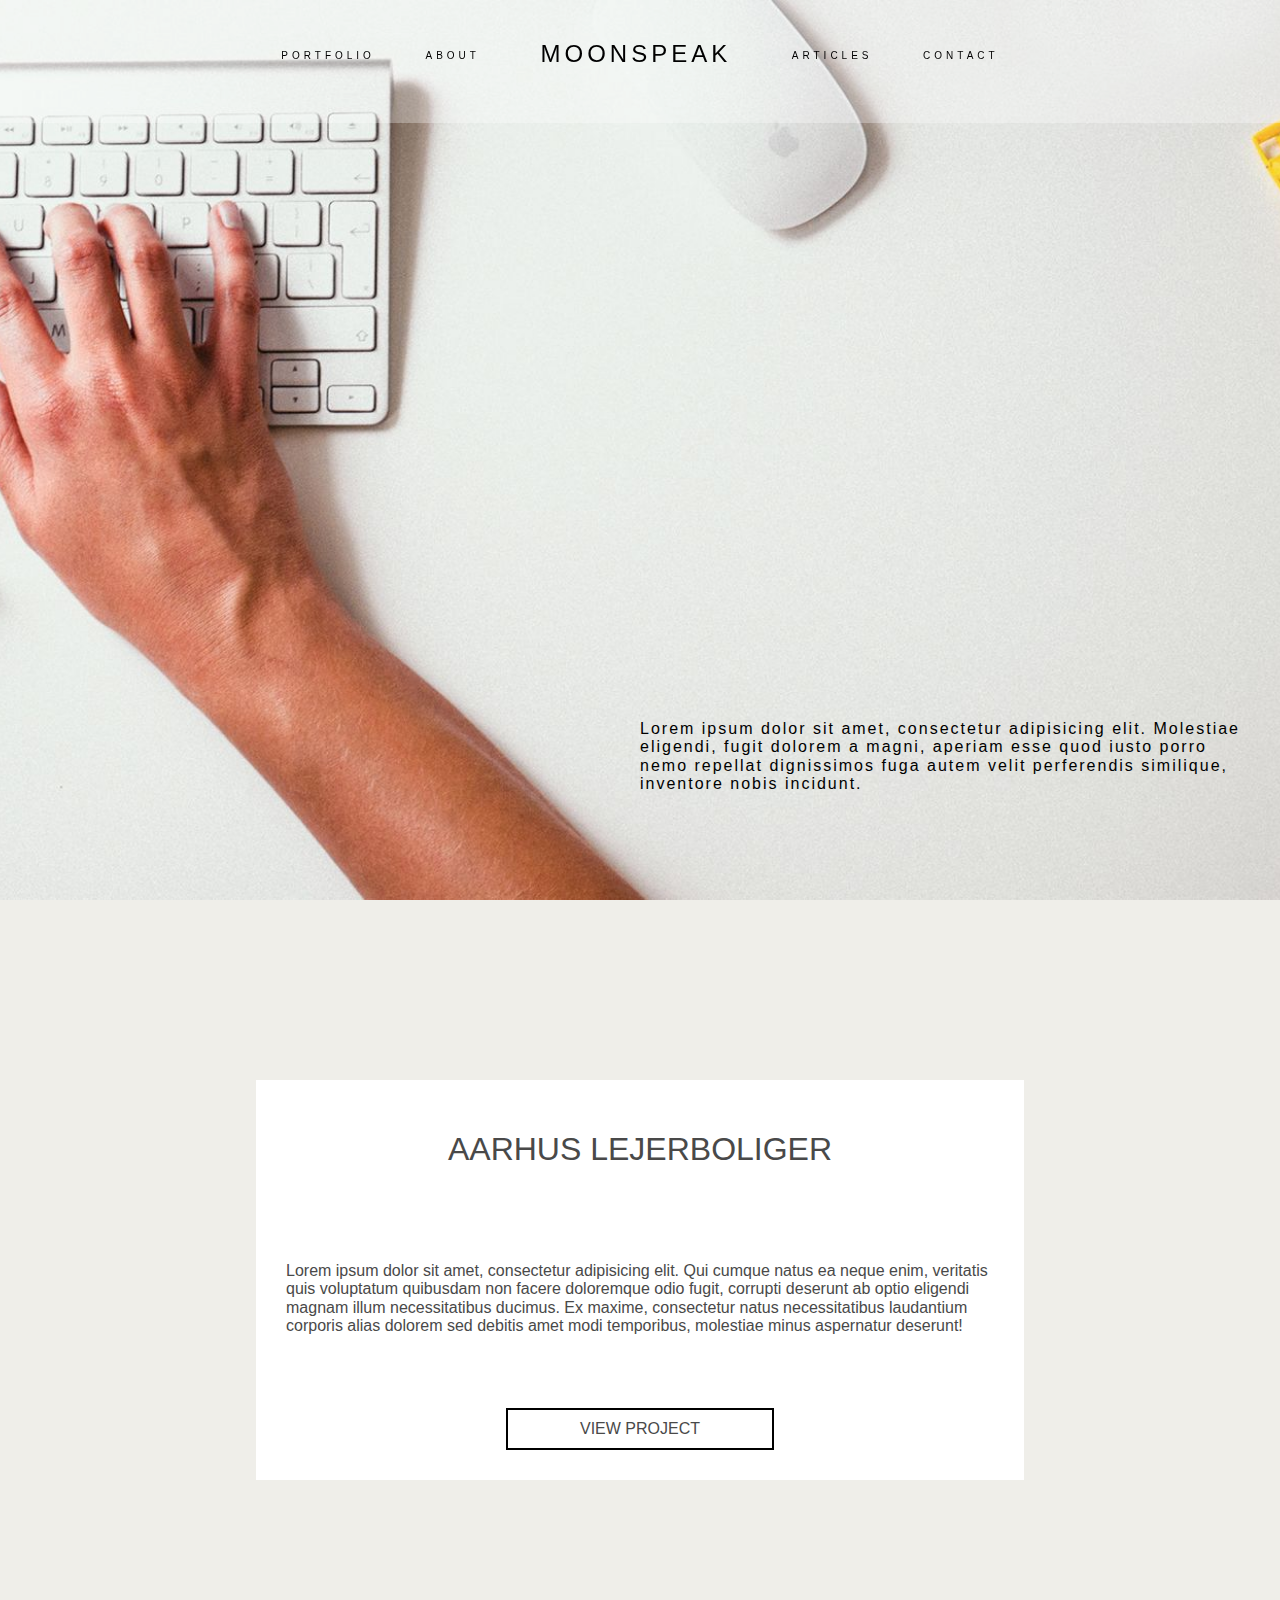
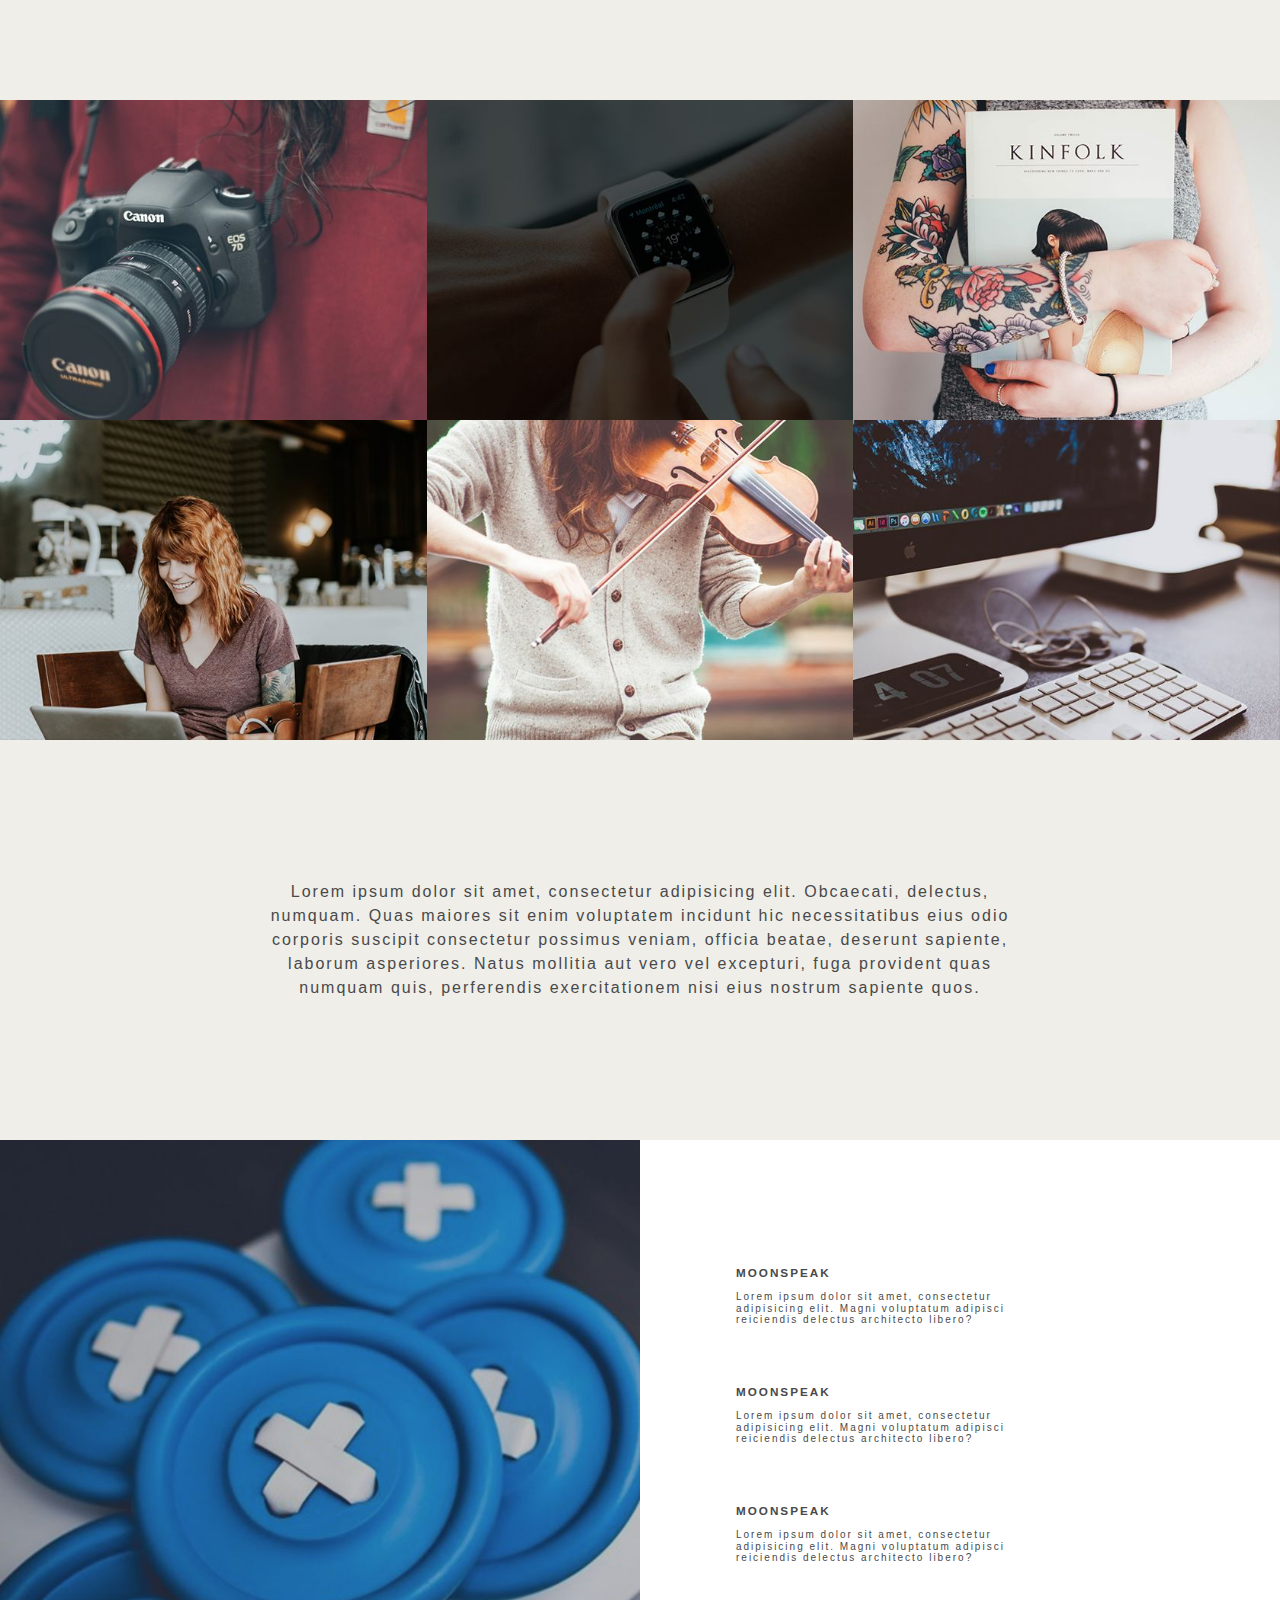
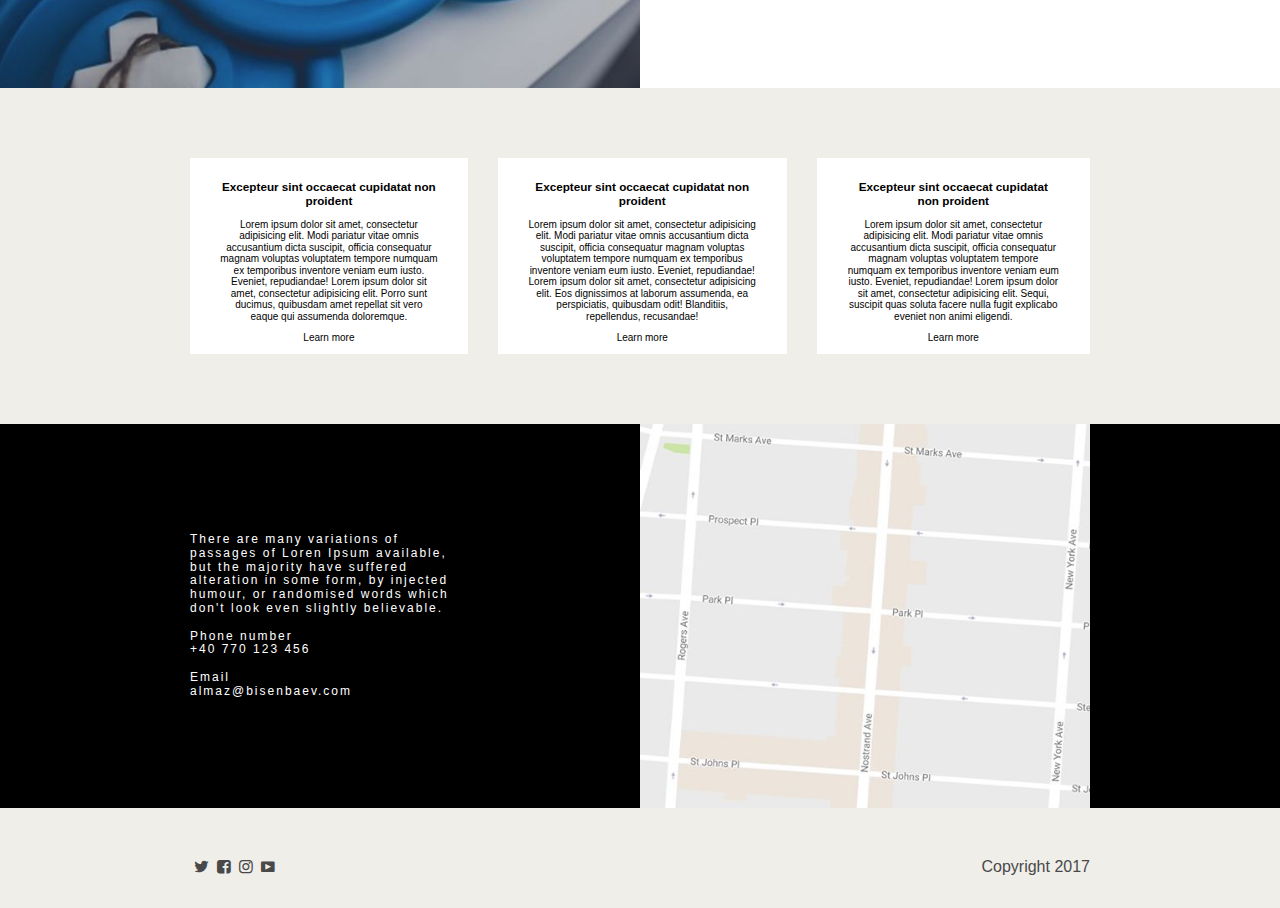
<file: index.html>
<!DOCTYPE html>
<html lang="en">
<head>
    <meta charset="UTF-8">
    <title>number30</title>
   <link rel="stylesheet" href="normalize.css">
    <link rel="stylesheet" href="style.css">
    <link rel="stylesheet" href="fontello/css/fontello.css">
</head>
<body>
  
   <header class="menu">
      
       <div class="item item1"><a href="#">PORTFOLIO</a></div>
       <div class="item item2"><a href="#">ABOUT</a></div>
       <div class="item item3">MOONSPEAK</div>
       <div class="item item4"><a href="#">ARTICLES</a></div>
       <div class="item item5"><a href="#">CONTACT</a></div>
       
   </header>
    <section class="home_page">
         <div class="info-text">
            Lorem ipsum dolor sit amet, consectetur adipisicing elit. Molestiae eligendi, fugit dolorem a magni, aperiam esse quod iusto porro nemo repellat dignissimos fuga autem velit perferendis similique, inventore nobis incidunt.
             
         </div>
       
   </section>
   <section class="second_page">
       <div class="container1">
           <h1 class="second_page_title">AARHUS LEJERBOLIGER</h1>
           <p class="second_page_paragraph">Lorem ipsum dolor sit amet, consectetur adipisicing elit. Qui cumque natus ea neque enim, veritatis quis voluptatum quibusdam non facere doloremque odio fugit, corrupti deserunt ab optio eligendi magnam illum necessitatibus ducimus. Ex maxime, consectetur natus necessitatibus laudantium corporis alias dolorem sed debitis amet modi temporibus, molestiae minus aspernatur deserunt!</p>
           <div class="second_page_button">VIEW PROJECT</div>
       </div>
       
   </section>
   <section class="wrapper">
      
           <img src="1.jpg" alt="photography" class="picture">
           <img src="4.jpg" alt="book" class="picture">
           
      
           <img src="2.jpg" alt="applewatch" class="picture">
           <img src="5.jpg" alt="work" class="picture">
           
       
           <img src="3.jpg" alt="violist" class="picture">
           <img src="6.jpg" alt="computer" class="picture">
       
       
       
   </section>
   <div class="motto">
       Lorem ipsum dolor sit amet, consectetur adipisicing elit. Obcaecati, delectus, numquam. Quas maiores sit enim voluptatem incidunt hic necessitatibus eius odio corporis suscipit consectetur possimus veniam, officia beatae, deserunt sapiente, laborum asperiores. Natus mollitia aut vero vel excepturi, fuga provident quas numquam quis, perferendis exercitationem nisi eius nostrum sapiente quos.
       
   </div>
   <section class="wrapper2">
       <img src="close-up-of-blue-buttons.jpg" alt="blue buttons" class="picture">
       <div class="button_text">
           <div class="moonspeak">
               <h3>MOONSPEAK</h3>
               <p>Lorem ipsum dolor sit amet, consectetur adipisicing elit. Magni voluptatum adipisci reiciendis delectus architecto libero?</p>
           </div>
           <div class="moonspeak">
               <h3>MOONSPEAK</h3>
               <p>Lorem ipsum dolor sit amet, consectetur adipisicing elit. Magni voluptatum adipisci reiciendis delectus architecto libero?</p>
           </div>
           <div class="moonspeak">
               <h3>MOONSPEAK</h3>
               <p>Lorem ipsum dolor sit amet, consectetur adipisicing elit. Magni voluptatum adipisci reiciendis delectus architecto libero?</p>
           </div>
       </div>
   </section>
   <section class="wrapper3">
       <div class="container3a">
           <h3 class="container3_h3">Excepteur sint occaecat cupidatat non proident</h3>
           <p class="container3_paragraph">Lorem ipsum dolor sit amet, consectetur adipisicing elit. Modi pariatur vitae omnis accusantium dicta suscipit, officia consequatur magnam voluptas voluptatem tempore numquam ex temporibus inventore veniam eum iusto. Eveniet, repudiandae! Lorem ipsum dolor sit amet, consectetur adipisicing elit. Porro sunt ducimus, quibusdam amet repellat sit vero eaque qui assumenda doloremque.</p>
           <span class="learn_more"><a href="#">Learn more</a></span>
       </div>
       <div class="container3b">
           <h3 class="container3_h3">Excepteur sint occaecat cupidatat non proident</h3>
           <p class="container3_paragraph">Lorem ipsum dolor sit amet, consectetur adipisicing elit. Modi pariatur vitae omnis accusantium dicta suscipit, officia consequatur magnam voluptas voluptatem tempore numquam ex temporibus inventore veniam eum iusto. Eveniet, repudiandae! Lorem ipsum dolor sit amet, consectetur adipisicing elit. Eos dignissimos at laborum assumenda, ea perspiciatis, quibusdam odit! Blanditiis, repellendus, recusandae!</p>
           <span class="learn_more"><a href="#">Learn more</a></span>
       </div>
       <div class="container3c">
           <h3 class="container3_h3">Excepteur sint occaecat cupidatat non proident</h3>
           <p class="container3_paragraph">Lorem ipsum dolor sit amet, consectetur adipisicing elit. Modi pariatur vitae omnis accusantium dicta suscipit, officia consequatur magnam voluptas voluptatem tempore numquam ex temporibus inventore veniam eum iusto. Eveniet, repudiandae! Lorem ipsum dolor sit amet, consectetur adipisicing elit. Sequi, suscipit quas soluta facere nulla fugit explicabo eveniet non animi eligendi.</p>
           <span class="learn_more"><a href="#">Learn more</a></span>
       </div>
       
   </section>
   <section class="wrapper4">
       <div class="text_map">
           There are many variations of passages of Loren Ipsum available, but the majority have suffered alteration in some form, by injected humour, or randomised words which don't look even slightly believable.
           <br><br>
           
           <b>Phone number</b>
           +40 770 123 456
           <br><br>
           <b>Email</b>
           almaz@bisenbaev.com
       </div>
       <img src="map.jpg" alt="map" class="map">
   </section>
   <footer class="footer">
       <div class="social_media">
           <i class="icon-twitter"></i>
           <i class="icon-facebook-squared"></i>
           <i class="icon-instagram"></i>
           <i class="icon-youtube"></i>
       </div>
       <div class="copyright">
           Copyright 2017
       </div>
   </footer>
    
</body>
</html>
</file>
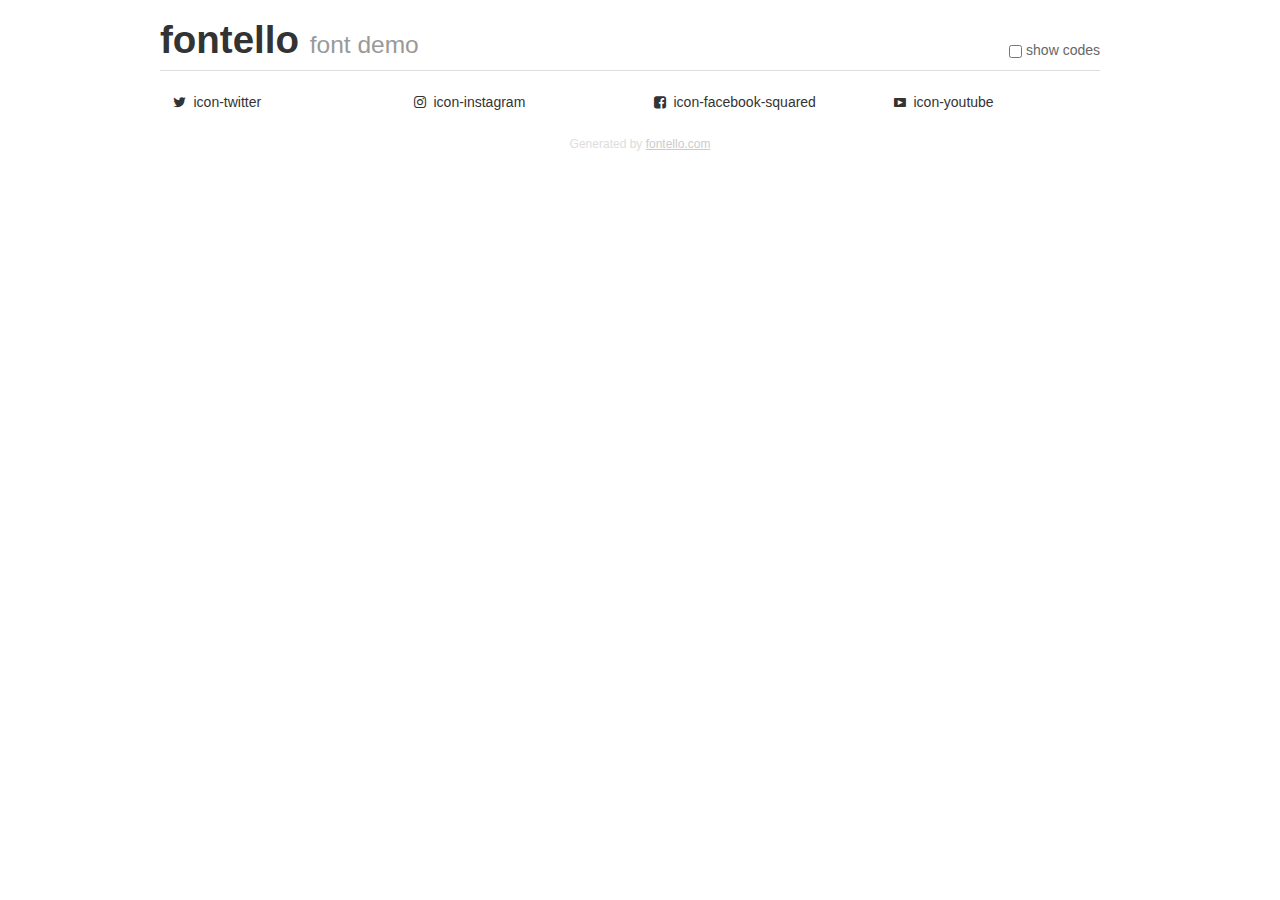
<file: fontello/demo.html>
<!DOCTYPE html>
<html>
  <head><!--[if lt IE 9]><script language="javascript" type="text/javascript" src="//html5shim.googlecode.com/svn/trunk/html5.js"></script><![endif]-->
    <meta charset="UTF-8"><style>/*
 * Bootstrap v2.2.1
 *
 * Copyright 2012 Twitter, Inc
 * Licensed under the Apache License v2.0
 * http://www.apache.org/licenses/LICENSE-2.0
 *
 * Designed and built with all the love in the world @twitter by @mdo and @fat.
 */
.clearfix {
  *zoom: 1;
}
.clearfix:before,
.clearfix:after {
  display: table;
  content: "";
  line-height: 0;
}
.clearfix:after {
  clear: both;
}
html {
  font-size: 100%;
  -webkit-text-size-adjust: 100%;
  -ms-text-size-adjust: 100%;
}
a:focus {
  outline: thin dotted #333;
  outline: 5px auto -webkit-focus-ring-color;
  outline-offset: -2px;
}
a:hover,
a:active {
  outline: 0;
}
button,
input,
select,
textarea {
  margin: 0;
  font-size: 100%;
  vertical-align: middle;
}
button,
input {
  *overflow: visible;
  line-height: normal;
}
button::-moz-focus-inner,
input::-moz-focus-inner {
  padding: 0;
  border: 0;
}
body {
  margin: 0;
  font-family: "Helvetica Neue", Helvetica, Arial, sans-serif;
  font-size: 14px;
  line-height: 20px;
  color: #333;
  background-color: #fff;
}
a {
  color: #08c;
  text-decoration: none;
}
a:hover {
  color: #005580;
  text-decoration: underline;
}
.row {
  margin-left: -20px;
  *zoom: 1;
}
.row:before,
.row:after {
  display: table;
  content: "";
  line-height: 0;
}
.row:after {
  clear: both;
}
[class*="span"] {
  float: left;
  min-height: 1px;
  margin-left: 20px;
}
.container,
.navbar-static-top .container,
.navbar-fixed-top .container,
.navbar-fixed-bottom .container {
  width: 940px;
}
.span12 {
  width: 940px;
}
.span11 {
  width: 860px;
}
.span10 {
  width: 780px;
}
.span9 {
  width: 700px;
}
.span8 {
  width: 620px;
}
.span7 {
  width: 540px;
}
.span6 {
  width: 460px;
}
.span5 {
  width: 380px;
}
.span4 {
  width: 300px;
}
.span3 {
  width: 220px;
}
.span2 {
  width: 140px;
}
.span1 {
  width: 60px;
}
[class*="span"].pull-right,
.row-fluid [class*="span"].pull-right {
  float: right;
}
.container {
  margin-right: auto;
  margin-left: auto;
  *zoom: 1;
}
.container:before,
.container:after {
  display: table;
  content: "";
  line-height: 0;
}
.container:after {
  clear: both;
}
p {
  margin: 0 0 10px;
}
.lead {
  margin-bottom: 20px;
  font-size: 21px;
  font-weight: 200;
  line-height: 30px;
}
small {
  font-size: 85%;
}
h1 {
  margin: 10px 0;
  font-family: inherit;
  font-weight: bold;
  line-height: 20px;
  color: inherit;
  text-rendering: optimizelegibility;
}
h1 small {
  font-weight: normal;
  line-height: 1;
  color: #999;
}
h1 {
  line-height: 40px;
}
h1 {
  font-size: 38.5px;
}
h1 small {
  font-size: 24.5px;
}
body {
  margin-top: 90px;
}
.header {
  position: fixed;
  top: 0;
  left: 50%;
  margin-left: -480px;
  background-color: #fff;
  border-bottom: 1px solid #ddd;
  padding-top: 10px;
  z-index: 10;
}
.footer {
  color: #ddd;
  font-size: 12px;
  text-align: center;
  margin-top: 20px;
}
.footer a {
  color: #ccc;
  text-decoration: underline;
}
.the-icons {
  font-size: 14px;
  line-height: 24px;
}
.switch {
  position: absolute;
  right: 0;
  bottom: 10px;
  color: #666;
}
.switch input {
  margin-right: 0.3em;
}
.codesOn .i-name {
  display: none;
}
.codesOn .i-code {
  display: inline;
}
.i-code {
  display: none;
}
@font-face {
      font-family: 'fontello';
      src: url('./font/fontello.eot?66242264');
      src: url('./font/fontello.eot?66242264#iefix') format('embedded-opentype'),
           url('./font/fontello.woff?66242264') format('woff'),
           url('./font/fontello.ttf?66242264') format('truetype'),
           url('./font/fontello.svg?66242264#fontello') format('svg');
      font-weight: normal;
      font-style: normal;
    }
     
     
    .demo-icon
    {
      font-family: "fontello";
      font-style: normal;
      font-weight: normal;
      speak: none;
     
      display: inline-block;
      text-decoration: inherit;
      width: 1em;
      margin-right: .2em;
      text-align: center;
      /* opacity: .8; */
     
      /* For safety - reset parent styles, that can break glyph codes*/
      font-variant: normal;
      text-transform: none;
     
      /* fix buttons height, for twitter bootstrap */
      line-height: 1em;
     
      /* Animation center compensation - margins should be symmetric */
      /* remove if not needed */
      margin-left: .2em;
     
      /* You can be more comfortable with increased icons size */
      /* font-size: 120%; */
     
      /* Font smoothing. That was taken from TWBS */
      -webkit-font-smoothing: antialiased;
      -moz-osx-font-smoothing: grayscale;
     
      /* Uncomment for 3D effect */
      /* text-shadow: 1px 1px 1px rgba(127, 127, 127, 0.3); */
    }
     </style>
    <link rel="stylesheet" href="css/animation.css"><!--[if IE 7]><link rel="stylesheet" href="css/fontello-ie7.css"><![endif]-->
    <script>
      function toggleCodes(on) {
        var obj = document.getElementById('icons');
      
        if (on) {
          obj.className += ' codesOn';
        } else {
          obj.className = obj.className.replace(' codesOn', '');
        }
      }
      
    </script>
  </head>
  <body>
    <div class="container header">
      <h1>
        fontello
         <small>font demo</small>
      </h1>
      <label class="switch">
        <input type="checkbox" onclick="toggleCodes(this.checked)">show codes
      </label>
    </div>
    <div id="icons" class="container">
      <div class="row">
        <div title="Code: 0xf099" class="the-icons span3"><i class="demo-icon icon-twitter">&#xf099;</i> <span class="i-name">icon-twitter</span><span class="i-code">0xf099</span></div>
        <div title="Code: 0xf16d" class="the-icons span3"><i class="demo-icon icon-instagram">&#xf16d;</i> <span class="i-name">icon-instagram</span><span class="i-code">0xf16d</span></div>
        <div title="Code: 0xf308" class="the-icons span3"><i class="demo-icon icon-facebook-squared">&#xf308;</i> <span class="i-name">icon-facebook-squared</span><span class="i-code">0xf308</span></div>
        <div title="Code: 0xf315" class="the-icons span3"><i class="demo-icon icon-youtube">&#xf315;</i> <span class="i-name">icon-youtube</span><span class="i-code">0xf315</span></div>
      </div>
    </div>
    <div class="container footer">Generated by <a href="http://fontello.com">fontello.com</a></div>
  </body>
</html>
</file>
<file: style.css>
* {box-sizing: border-box;
    font-family: sans-serif;
}

body {
    width: 100%;
}

.home_page {
    background-image: url("BG.jpg");
    height: 100vh;
    background-position: center;
    background-size: cover;
    position: relative;
    z-index: 90;
    margin-bottom: 0;
    max-width: 100%;
    max-height: 100%;
    display: block;
    
    width: auto;
    
}

.menu {
    display: flex;
    justify-content: space-around;
    margin-left: auto;
    margin-right: auto;
    background-color: rgba(255,255,255,0.3);
    padding: 40px 20% 55px 20%;
    position: fixed;
    z-index: 100;
    top: 0;
    width: 100%
}

.item {
    justify-content: space-around;
    
    letter-spacing: 4px;
    
}

.item1, .item2, .item4, .item5 {
    font-size: 10px;
    padding-top: 10px;
}

.item3 {
    font-size: 1.5rem;
    margin-left: 10px;
    margin-right: 10px;
    
}

.main-text {
    bottom: 10%;
    right: 10%;
}

.info-text {
    position: absolute;
    right: 20px;
    top: 80%;
    left: 50%;
    letter-spacing: 2px;
}

a {
    text-decoration: none;
}

a:link {
    color: black;
}
a:visited {
    color: black;
}

a:hover {
    color: gold;
}

.second_page {
    background-color: #efeee9;
    width: 100%;
    height: 800px;
    padding-top: 10px; }

.container1 {
    background-color: white;
    margin: 170px 20% 170px 20%;
    padding: 30px;
    height: 400px;
    display: flex;
    flex-direction: column;
    justify-content: space-between;
    text-align: center;
    color: #494949;
    
    
}
.second_page_paragraph {
    text-align: left !important;
}

.second_page_button {
    border: 2px solid black;
    margin-left: 220px;
    margin-right: 220px;
    padding: 10px 0 10px 0;
    
}
.second_page_button:hover {
    color: gold;
    border: 2px solid gold;
}



.second_page_title, .second_page_paragraph {
    font-weight: 300;
}

.wrapper {
    display: grid;
    grid-template-columns: 33.33% 33.33% 33.33%;
    background-color: lightgrey;
    
}

.picture{
    width: 100%;
    height: auto;
}

.motto {
    background-color: #efeee9;
    height: 400px;
    width: 100%;
    color: #494949;
    display: flex;
    justify-content: center;
    flex-direction: column;
    text-align: center;
    padding-left: 20%;
    padding-right: 20%;
    line-height: 1.5rem;
    letter-spacing: 2px;
    
}

.wrapper2 {
    display: grid;
    grid-template-columns: 50% 50%;
    background-color: white;
}


.button_text {
    display: flex;
    flex-direction: column;
    justify-content: space-around;
    padding: 15% 35% 15% 15%;;
    font-size: 10px;
    letter-spacing: 2px;
    color: #494949;
}

.wrapper3 {
    width: 100%;
    display: flex;
   font-size: 10px;
    padding: 70px 190px 70px 190px;
    justify-content: space-between;
    background-color: #efeee9;
    
}

.container3a, .container3b, .container3c {
    text-align: center;
    height: auto;
    padding: 10px 30px 10px 30px;
    background-color: white;
    
}

.container3b {
    margin-left: 30px;
    margin-right: 30px;
}

.wrapper3 > p {
    color: #494949;}
    

.wrapper4 {
    width: 100%;
    padding-left: 190px;
    padding-right: 190px;
    display: grid;
    grid-template-columns: 50% 50%;
    background-color: black;
}

.text_map{
    display: flex;
    flex-direction: column;
    justify-content: center;
    color: white;
    font-weight: 300;
    letter-spacing: 2px;
    font-size: 12px;
    padding-right: 40%;
    
}

.map {
    max-width: 100%;
    max-height: 100%;
    display: block;
    height: auto;
    width: auto;
}

.footer {
    width: 100%;
    display: flex;
    justify-content: space-between;
    background-color: #efeee9;
    height: 50px;
    padding: 50px 190px 50px 190px ;
    color: #494949;
}

.copyright {
    margin-left: auto;
}

.social_media {
    display:flex;
}
</file>
<file: fontello/css/fontello.css>
@font-face {
  font-family: 'fontello';
  src: url('../font/fontello.eot?48519447');
  src: url('../font/fontello.eot?48519447#iefix') format('embedded-opentype'),
       url('../font/fontello.woff2?48519447') format('woff2'),
       url('../font/fontello.woff?48519447') format('woff'),
       url('../font/fontello.ttf?48519447') format('truetype'),
       url('../font/fontello.svg?48519447#fontello') format('svg');
  font-weight: normal;
  font-style: normal;
}
/* Chrome hack: SVG is rendered more smooth in Windozze. 100% magic, uncomment if you need it. */
/* Note, that will break hinting! In other OS-es font will be not as sharp as it could be */
/*
@media screen and (-webkit-min-device-pixel-ratio:0) {
  @font-face {
    font-family: 'fontello';
    src: url('../font/fontello.svg?48519447#fontello') format('svg');
  }
}
*/
 
 [class^="icon-"]:before, [class*=" icon-"]:before {
  font-family: "fontello";
  font-style: normal;
  font-weight: normal;
  speak: none;
 
  display: inline-block;
  text-decoration: inherit;
  width: 1em;
  margin-right: .2em;
  text-align: center;
  /* opacity: .8; */
 
  /* For safety - reset parent styles, that can break glyph codes*/
  font-variant: normal;
  text-transform: none;
 
  /* fix buttons height, for twitter bootstrap */
  line-height: 1em;
 
  /* Animation center compensation - margins should be symmetric */
  /* remove if not needed */
  margin-left: .2em;
 
  /* you can be more comfortable with increased icons size */
  /* font-size: 120%; */
 
  /* Font smoothing. That was taken from TWBS */
  -webkit-font-smoothing: antialiased;
  -moz-osx-font-smoothing: grayscale;
 
  /* Uncomment for 3D effect */
  /* text-shadow: 1px 1px 1px rgba(127, 127, 127, 0.3); */
}
 
.icon-twitter:before { content: '\f099'; } /* '' */
.icon-instagram:before { content: '\f16d'; } /* '' */
.icon-facebook-squared:before { content: '\f308'; } /* '' */
.icon-youtube:before { content: '\f315'; } /* '' */
</file>
<file: fontello/css/fontello-ie7.css>
[class^="icon-"], [class*=" icon-"] {
  font-family: 'fontello';
  font-style: normal;
  font-weight: normal;
 
  /* fix buttons height */
  line-height: 1em;
 
  /* you can be more comfortable with increased icons size */
  /* font-size: 120%; */
}
 
.icon-twitter { *zoom: expression( this.runtimeStyle['zoom'] = '1', this.innerHTML = '&#xf099;&nbsp;'); }
.icon-instagram { *zoom: expression( this.runtimeStyle['zoom'] = '1', this.innerHTML = '&#xf16d;&nbsp;'); }
.icon-facebook-squared { *zoom: expression( this.runtimeStyle['zoom'] = '1', this.innerHTML = '&#xf308;&nbsp;'); }
.icon-youtube { *zoom: expression( this.runtimeStyle['zoom'] = '1', this.innerHTML = '&#xf315;&nbsp;'); }
</file>
<file: fontello/css/animation.css>
/*
   Animation example, for spinners
*/
.animate-spin {
  -moz-animation: spin 2s infinite linear;
  -o-animation: spin 2s infinite linear;
  -webkit-animation: spin 2s infinite linear;
  animation: spin 2s infinite linear;
  display: inline-block;
}
@-moz-keyframes spin {
  0% {
    -moz-transform: rotate(0deg);
    -o-transform: rotate(0deg);
    -webkit-transform: rotate(0deg);
    transform: rotate(0deg);
  }

  100% {
    -moz-transform: rotate(359deg);
    -o-transform: rotate(359deg);
    -webkit-transform: rotate(359deg);
    transform: rotate(359deg);
  }
}
@-webkit-keyframes spin {
  0% {
    -moz-transform: rotate(0deg);
    -o-transform: rotate(0deg);
    -webkit-transform: rotate(0deg);
    transform: rotate(0deg);
  }

  100% {
    -moz-transform: rotate(359deg);
    -o-transform: rotate(359deg);
    -webkit-transform: rotate(359deg);
    transform: rotate(359deg);
  }
}
@-o-keyframes spin {
  0% {
    -moz-transform: rotate(0deg);
    -o-transform: rotate(0deg);
    -webkit-transform: rotate(0deg);
    transform: rotate(0deg);
  }

  100% {
    -moz-transform: rotate(359deg);
    -o-transform: rotate(359deg);
    -webkit-transform: rotate(359deg);
    transform: rotate(359deg);
  }
}
@-ms-keyframes spin {
  0% {
    -moz-transform: rotate(0deg);
    -o-transform: rotate(0deg);
    -webkit-transform: rotate(0deg);
    transform: rotate(0deg);
  }

  100% {
    -moz-transform: rotate(359deg);
    -o-transform: rotate(359deg);
    -webkit-transform: rotate(359deg);
    transform: rotate(359deg);
  }
}
@keyframes spin {
  0% {
    -moz-transform: rotate(0deg);
    -o-transform: rotate(0deg);
    -webkit-transform: rotate(0deg);
    transform: rotate(0deg);
  }

  100% {
    -moz-transform: rotate(359deg);
    -o-transform: rotate(359deg);
    -webkit-transform: rotate(359deg);
    transform: rotate(359deg);
  }
}
</file>
